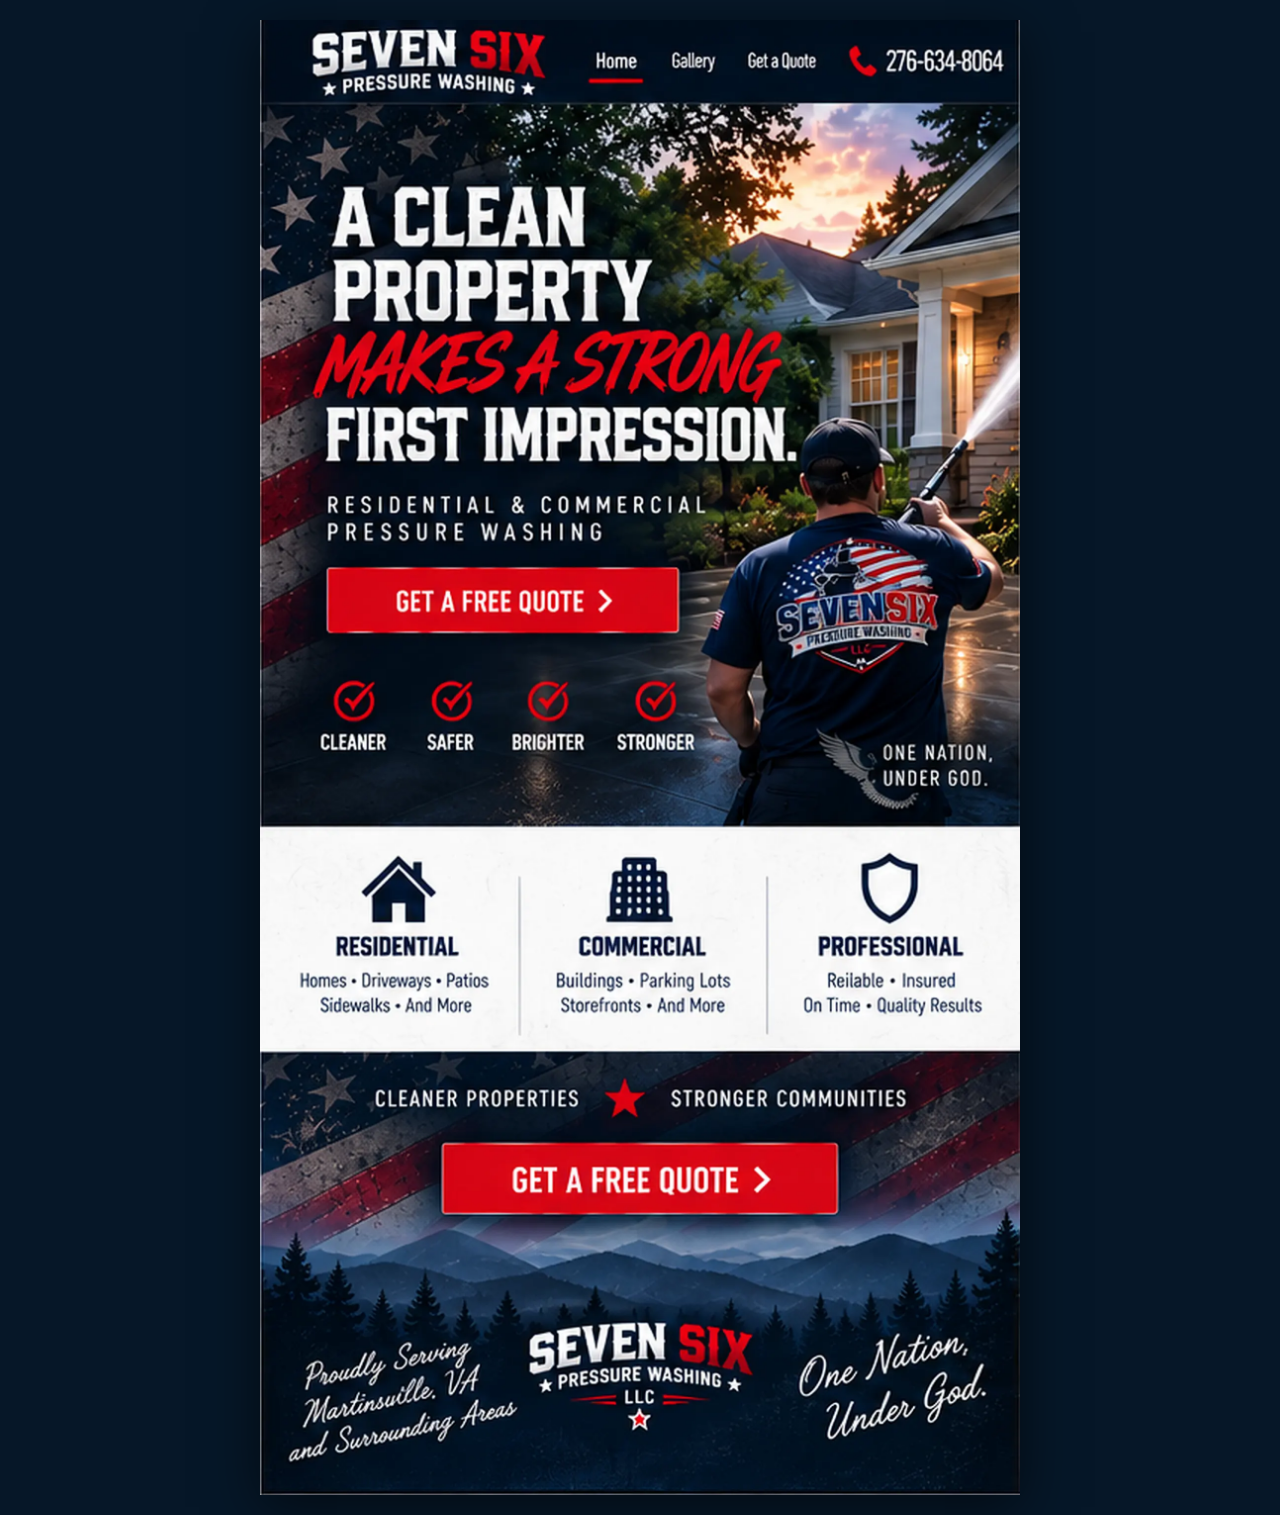
<file: index.html>
<!doctype html>
<html lang="en">
  <head>
    <meta charset="utf-8">
    <meta name="viewport" content="width=device-width, initial-scale=1">
    <meta name="description" content="Seven Six Pressure Washing LLC serves Martinsville, Virginia, and surrounding areas.">
    <title>Seven Six Pressure Washing LLC</title>
    <link rel="stylesheet" href="styles.css?v=20260911h">
  </head>
  <body>
    <main class="page-shell home-page">
      <img class="page-art" src="assets/home.webp?v=20260911c" width="512" height="994" alt="Seven Six Pressure Washing home page">

      <a class="hotspot h-logo" href="index.html" aria-label="Seven Six Pressure Washing home"></a>
      <a class="hotspot h-home" href="index.html" aria-label="Home" aria-current="page"></a>
      <a class="hotspot h-gallery" href="gallery.html" aria-label="Gallery"></a>
      <a class="hotspot h-quote" href="quote.html" aria-label="Get a Quote"></a>
      <a class="hotspot h-phone" href="tel:+12766348064" aria-label="Call 276-634-8064"></a>
      <a class="hotspot h-cta1" href="quote.html" aria-label="Get a Free Quote"></a>
      <a class="hotspot h-cta2" href="quote.html" aria-label="Get a Free Quote"></a>
    </main>
  </body>
</html>
</file>
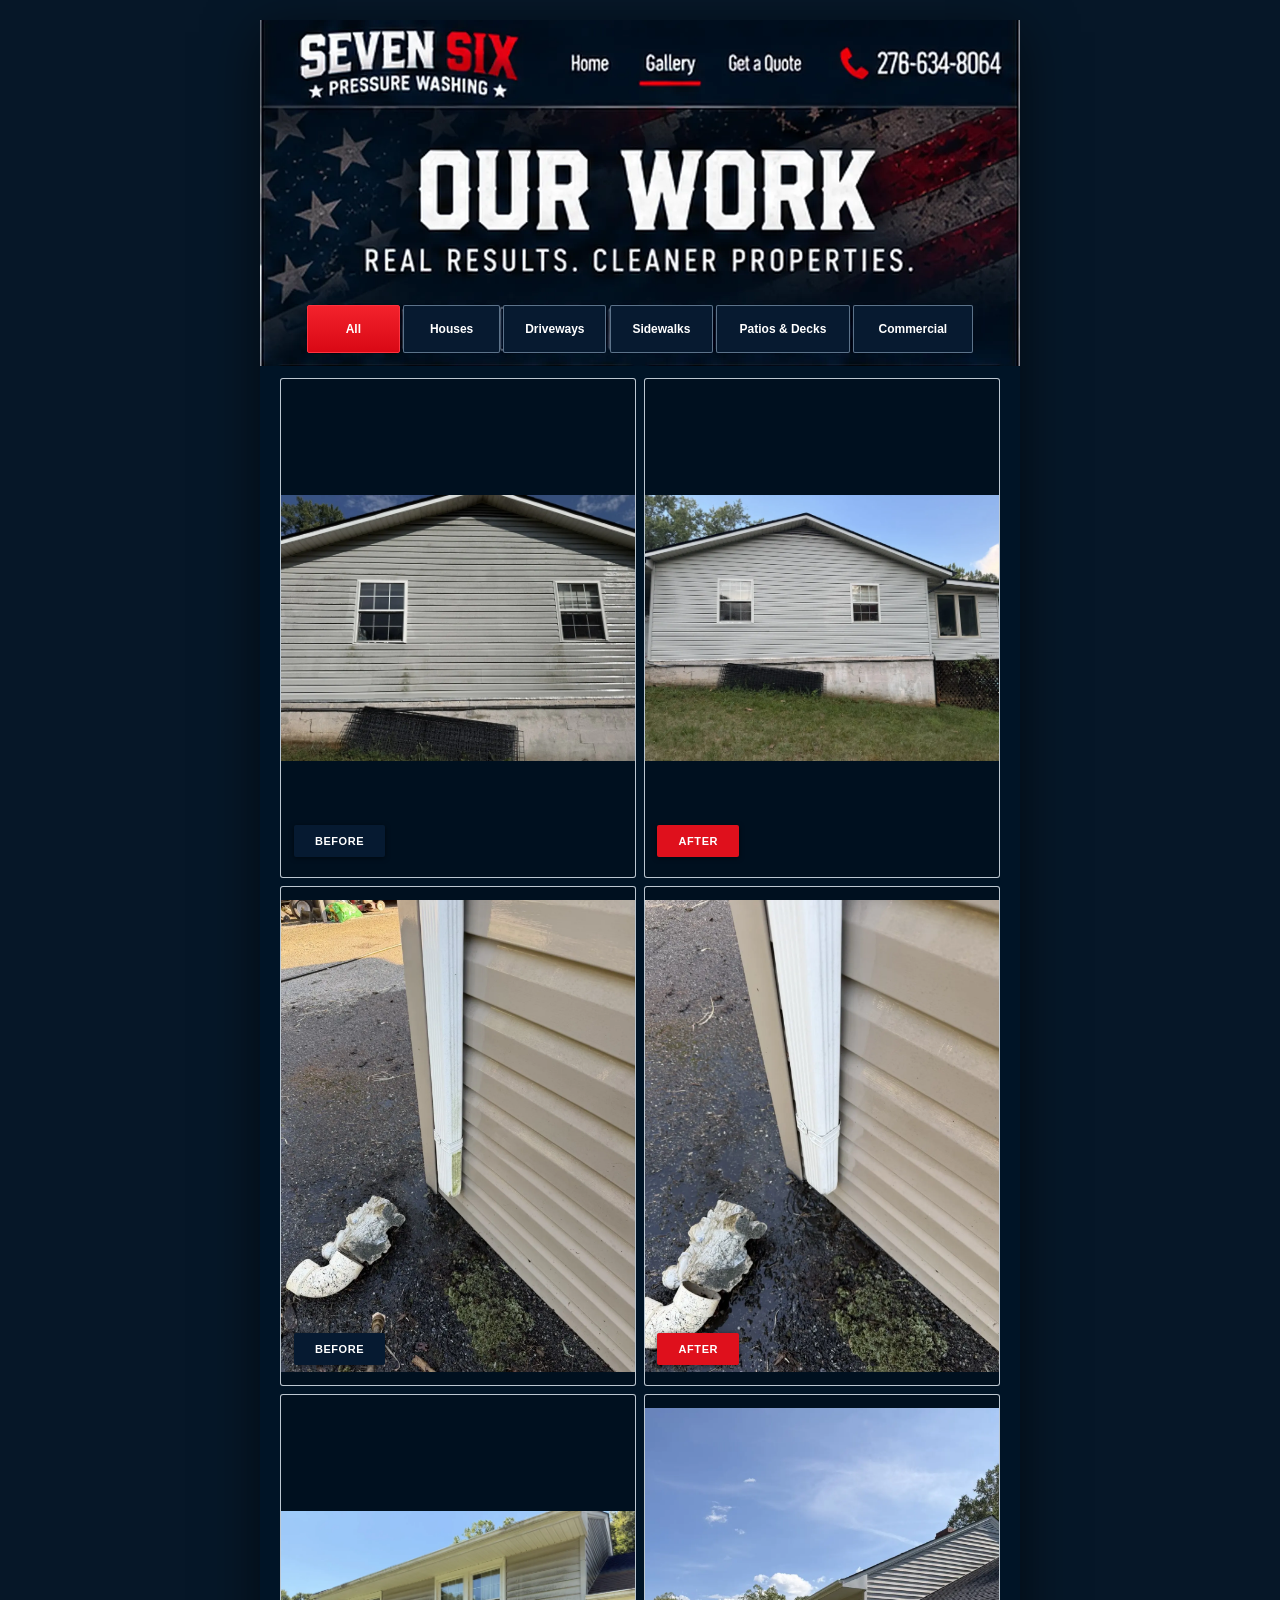
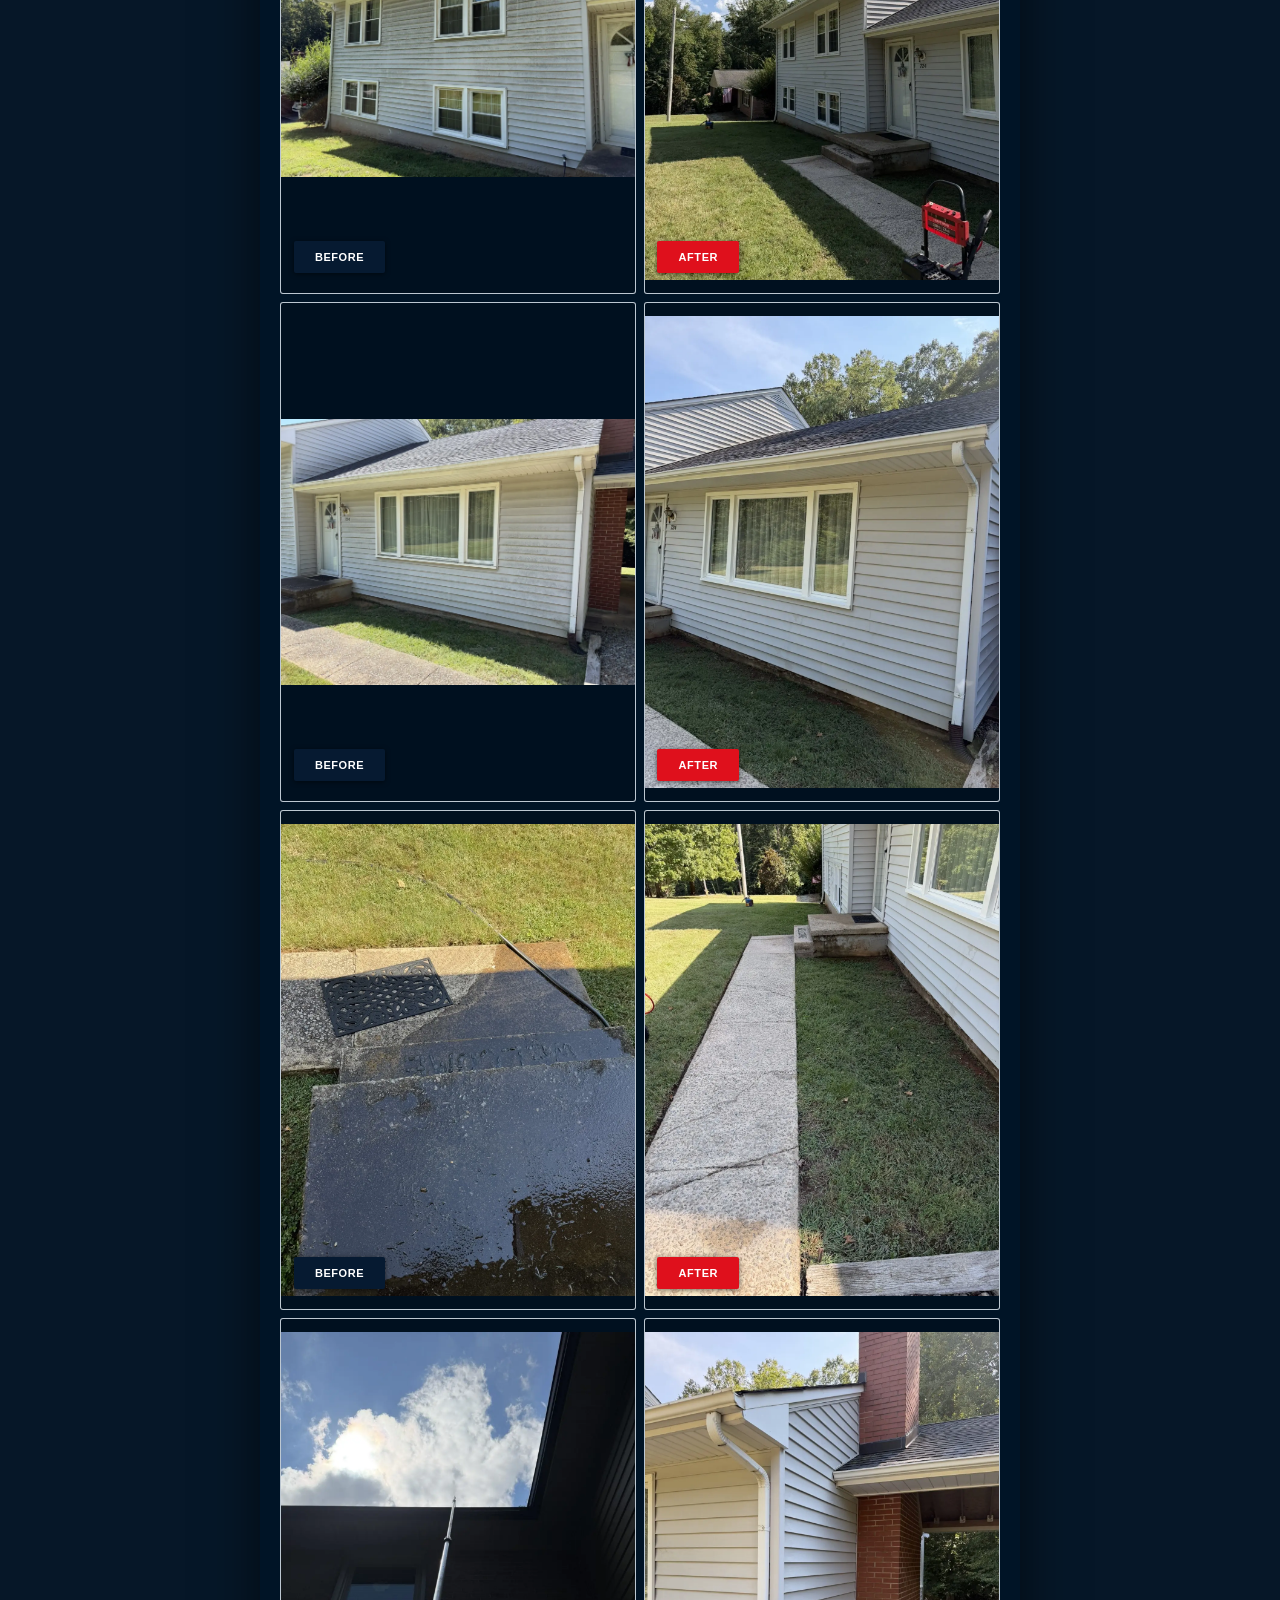
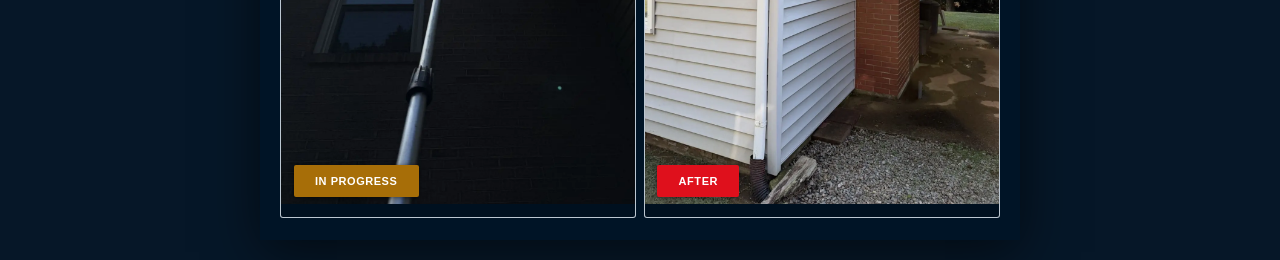
<file: gallery.html>
<!doctype html>
<html lang="en">
  <head>
    <meta charset="utf-8">
    <meta name="viewport" content="width=device-width, initial-scale=1">
    <meta name="description" content="See pressure-washing results from Seven Six Pressure Washing LLC.">
    <title>Gallery | Seven Six Pressure Washing LLC</title>
    <link rel="stylesheet" href="styles.css?v=20260911i">
    <style>
      .gallery-page {
        aspect-ratio: auto;
        min-height: 100vh;
        overflow: visible;
        padding-bottom: 18px;
        background: #001426;
      }

      .gallery-top {
        position: relative;
        width: 100%;
        aspect-ratio: 492 / 224;
        overflow: hidden;
        background: #001426;
        line-height: 0;
      }

      .gallery-top .page-art {
        position: absolute;
        z-index: 0;
        top: 0;
        left: 0;
        width: 100%;
        height: auto;
        object-fit: initial;
      }

      .gallery-top .g-logo,
      .gallery-top .g-home,
      .gallery-top .g-gallery,
      .gallery-top .g-quote,
      .gallery-top .g-phone {
        height: 25.3%;
      }

      .gallery-top .gallery-filters {
        top: 82.3%;
        height: 13.8%;
      }

      .real-gallery-grid {
        position: relative;
        z-index: 20;
        left: auto;
        top: auto;
        width: 95.7%;
        height: auto;
        margin: 8px auto 0;
        display: grid;
        grid-template-columns: repeat(2, minmax(0, 1fr));
        grid-template-rows: none;
        grid-auto-rows: clamp(250px, 66vw, 500px);
        gap: 8px;
        padding: 4px;
        background: #001426;
        line-height: 1;
      }

      .gallery-card img,
      .gallery-card.portrait img {
        width: 100%;
        height: 100%;
        object-fit: contain;
      }

      @media (min-width: 760px) {
        .real-gallery-grid {
          grid-auto-rows: 500px;
        }
      }
    </style>
  </head>
  <body>
    <main class="page-shell gallery-page">
      <section class="gallery-top" aria-label="Gallery header">
        <img class="page-art" src="assets/gallery.webp?v=20260911c" width="492" height="994" alt="Seven Six Pressure Washing before-and-after project gallery">

        <a class="hotspot g-logo" href="index.html" aria-label="Seven Six Pressure Washing home"></a>
        <a class="hotspot g-home" href="index.html" aria-label="Home"></a>
        <a class="hotspot g-gallery" href="gallery.html" aria-label="Gallery" aria-current="page"></a>
        <a class="hotspot g-quote" href="quote.html" aria-label="Get a Quote"></a>
        <a class="hotspot g-phone" href="tel:+12766348064" aria-label="Call 276-634-8064"></a>

        <div class="gallery-filters" role="group" aria-label="Filter gallery">
          <button class="gallery-filter active" type="button" data-filter="all" aria-pressed="true">All</button>
          <button class="gallery-filter" type="button" data-filter="houses" aria-pressed="false">Houses</button>
          <button class="gallery-filter" type="button" data-filter="driveways" aria-pressed="false">Driveways</button>
          <button class="gallery-filter" type="button" data-filter="sidewalks" aria-pressed="false">Sidewalks</button>
          <button class="gallery-filter" type="button" data-filter="patios" aria-pressed="false">Patios &amp; Decks</button>
          <button class="gallery-filter" type="button" data-filter="commercial" aria-pressed="false">Commercial</button>
        </div>
      </section>

      <section class="real-gallery-grid" aria-label="Recent pressure-washing projects">
        <button class="gallery-card landscape" type="button" data-category="houses" aria-label="View house siding before cleaning">
          <img src="assets/gallery/house-gable-before.webp" width="1560" height="1170" alt="House siding before pressure washing" decoding="async">
          <span class="gallery-label before">Before</span>
        </button>
        <button class="gallery-card landscape" type="button" data-category="houses" aria-label="View house siding after cleaning">
          <img src="assets/gallery/house-gable-after.webp" width="1560" height="1170" alt="House siding after pressure washing" decoding="async">
          <span class="gallery-label after">After</span>
        </button>

        <button class="gallery-card portrait" type="button" data-category="houses" aria-label="View downspout before cleaning">
          <img src="assets/gallery/downspout-before.webp" width="1170" height="1560" alt="House siding and downspout before cleaning" loading="lazy" decoding="async">
          <span class="gallery-label before">Before</span>
        </button>
        <button class="gallery-card portrait" type="button" data-category="houses" aria-label="View downspout after cleaning">
          <img src="assets/gallery/downspout-after.webp" width="1170" height="1560" alt="House siding and downspout after cleaning" loading="lazy" decoding="async">
          <span class="gallery-label after">After</span>
        </button>

        <button class="gallery-card landscape" type="button" data-category="houses" aria-label="View two-story siding before cleaning">
          <img src="assets/gallery/house-side-before.webp" width="1560" height="1170" alt="Two-story house siding before pressure washing" loading="lazy" decoding="async">
          <span class="gallery-label before">Before</span>
        </button>
        <button class="gallery-card portrait" type="button" data-category="houses" aria-label="View two-story siding after cleaning">
          <img src="assets/gallery/house-side-after.webp" width="1170" height="1560" alt="Two-story house siding after pressure washing" loading="lazy" decoding="async">
          <span class="gallery-label after">After</span>
        </button>

        <button class="gallery-card landscape" type="button" data-category="houses" aria-label="View front siding before cleaning">
          <img src="assets/gallery/house-front-before.webp" width="1560" height="1170" alt="Front of house before pressure washing" loading="lazy" decoding="async">
          <span class="gallery-label before">Before</span>
        </button>
        <button class="gallery-card portrait" type="button" data-category="houses" aria-label="View front siding after cleaning">
          <img src="assets/gallery/house-front-after.webp" width="1170" height="1560" alt="Front of house after pressure washing" loading="lazy" decoding="async">
          <span class="gallery-label after">After</span>
        </button>

        <button class="gallery-card portrait" type="button" data-category="sidewalks" aria-label="View walkway before cleaning">
          <img src="assets/gallery/walkway-before.webp" width="1170" height="1560" alt="Concrete walkway before pressure washing" loading="lazy" decoding="async">
          <span class="gallery-label before">Before</span>
        </button>
        <button class="gallery-card portrait" type="button" data-category="sidewalks" aria-label="View walkway after cleaning">
          <img src="assets/gallery/walkway-after.webp" width="1170" height="1560" alt="Concrete walkway after pressure washing" loading="lazy" decoding="async">
          <span class="gallery-label after">After</span>
        </button>

        <button class="gallery-card portrait" type="button" data-category="houses" aria-label="View pressure washing in progress">
          <img src="assets/gallery/washing-in-progress.webp" width="1170" height="1560" alt="Pressure washing a house in progress" loading="lazy" decoding="async">
          <span class="gallery-label progress">In Progress</span>
        </button>
        <button class="gallery-card portrait" type="button" data-category="houses" aria-label="View clean house corner">
          <img src="assets/gallery/house-corner-after.webp" width="1170" height="1560" alt="House corner and siding after pressure washing" loading="lazy" decoding="async">
          <span class="gallery-label after">After</span>
        </button>
      </section>

      <div id="galleryLightbox" class="gallery-lightbox" role="dialog" aria-modal="true" aria-label="Gallery photo viewer" aria-hidden="true">
        <button class="gallery-lightbox-close" type="button" aria-label="Close photo viewer">&times;</button>
        <img id="galleryLightboxImage" alt="">
        <p id="galleryLightboxCaption"></p>
      </div>
    </main>
    <script src="script.js?v=20260911i"></script>
  </body>
</html>
</file>
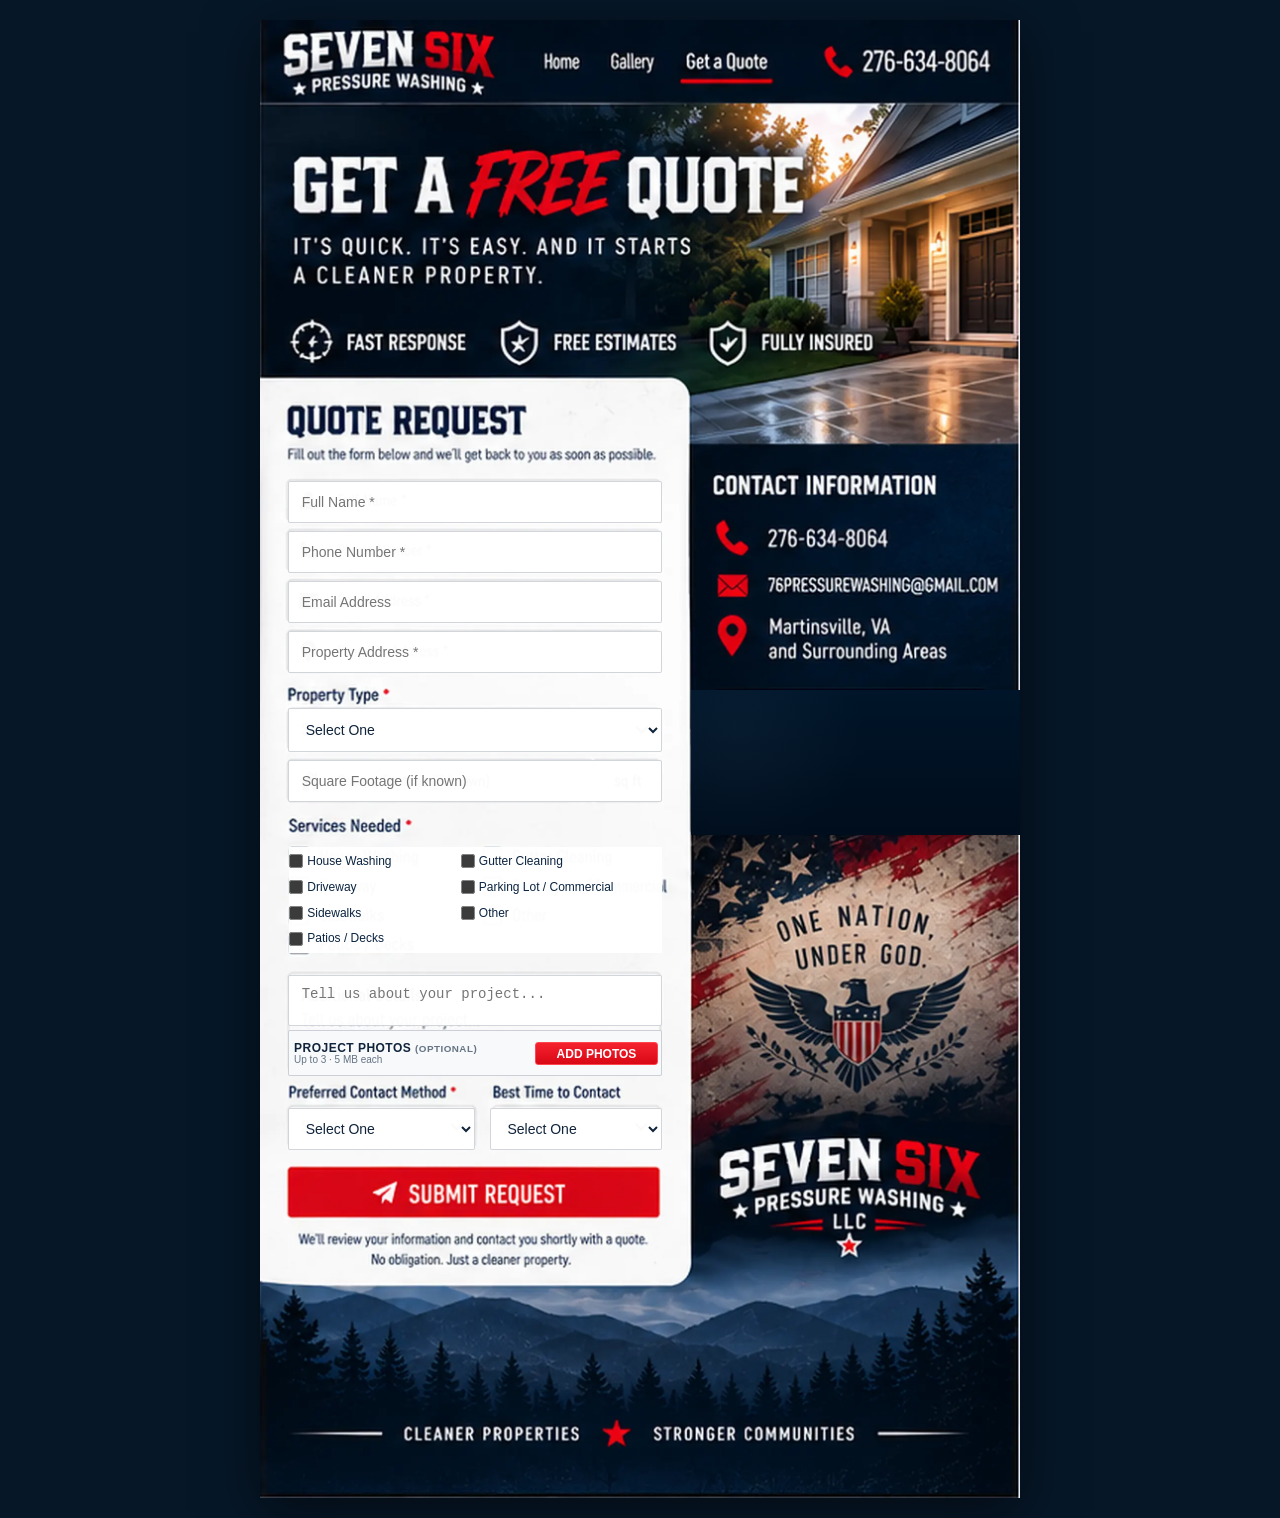
<file: quote.html>
<!doctype html>
<html lang="en">
  <head>
    <meta charset="utf-8">
    <meta name="viewport" content="width=device-width, initial-scale=1">
    <meta name="description" content="Request a free pressure-washing quote from Seven Six Pressure Washing LLC.">
    <title>Get a Quote | Seven Six Pressure Washing LLC</title>
    <link rel="stylesheet" href="styles.css?v=20260911h">
  </head>
  <body>
    <main class="page-shell quote-page">
      <img class="page-art" src="assets/quote.webp?v=20260911c" width="511" height="994" alt="Seven Six Pressure Washing quote page">

      <a class="hotspot q-logo" href="index.html" aria-label="Seven Six Pressure Washing home"></a>
      <a class="hotspot q-home" href="index.html" aria-label="Home"></a>
      <a class="hotspot q-gallery" href="gallery.html" aria-label="Gallery"></a>
      <a class="hotspot q-quote" href="quote.html" aria-label="Get a Quote" aria-current="page"></a>
      <a class="hotspot q-phone" href="tel:+12766348064" aria-label="Call 276-634-8064"></a>
      <a class="hotspot q-contact-phone" href="tel:+12766348064" aria-label="Call 276-634-8064"></a>
      <a class="hotspot q-email" href="mailto:76pressurewashing@gmail.com" aria-label="Email 76pressurewashing@gmail.com"></a>

      <div class="hours-cover" aria-hidden="true"></div>

      <form id="quoteForm" class="overlay-form">
        <label class="honeypot" for="website">Leave this field blank</label>
        <input id="website" class="honeypot" name="website" type="text" tabindex="-1" autocomplete="off">

        <label class="sr-only" for="name">Full name</label>
        <input id="name" class="qf qf-name" name="name" autocomplete="name" placeholder="Full Name *" required>

        <label class="sr-only" for="phone">Phone number</label>
        <input id="phone" class="qf qf-phone" name="phone" type="tel" autocomplete="tel" placeholder="Phone Number *" required>

        <label class="sr-only" for="email">Email address</label>
        <input id="email" class="qf qf-email" name="email" type="email" autocomplete="email" placeholder="Email Address">

        <label class="sr-only" for="address">Property address</label>
        <input id="address" class="qf qf-address" name="address" autocomplete="street-address" placeholder="Property Address *" required>

        <label class="sr-only" for="propertyType">Property type</label>
        <select id="propertyType" class="qf qf-type" name="propertyType" required>
          <option value="">Select One</option>
          <option>Residential</option>
          <option>Commercial</option>
          <option>Other</option>
        </select>

        <label class="sr-only" for="squareFeet">Square footage, if known</label>
        <input id="squareFeet" class="qf qf-sqft" name="squareFeet" type="number" min="0" inputmode="numeric" placeholder="Square Footage (if known)">

        <fieldset class="q-checks">
          <legend class="sr-only">Services needed</legend>
          <label><input type="checkbox" name="services" value="House Washing"> House Washing</label>
          <label><input type="checkbox" name="services" value="Gutter Cleaning"> Gutter Cleaning</label>
          <label><input type="checkbox" name="services" value="Driveway"> Driveway</label>
          <label><input type="checkbox" name="services" value="Parking Lot / Commercial"> Parking Lot / Commercial</label>
          <label><input type="checkbox" name="services" value="Sidewalks"> Sidewalks</label>
          <label><input type="checkbox" name="services" value="Other"> Other</label>
          <label><input type="checkbox" name="services" value="Patios / Decks"> Patios / Decks</label>
        </fieldset>

        <label class="sr-only" for="details">Additional details</label>
        <textarea id="details" class="qf qf-details" name="details" placeholder="Tell us about your project..."></textarea>

        <div class="photo-upload">
          <div class="photo-title">PROJECT PHOTOS <span>(OPTIONAL)</span></div>
          <input id="photos" class="photo-input" name="photos" type="file" accept="image/jpeg,image/png,image/webp" multiple>
          <label class="photo-button" for="photos">ADD PHOTOS</label>
          <div id="photoSelection" class="photo-selection" aria-live="polite">Up to 3 · 5 MB each</div>
        </div>

        <label class="sr-only" for="contactMethod">Preferred contact method</label>
        <select id="contactMethod" class="qf qf-contact" name="contactMethod">
          <option value="">Select One</option>
          <option>Phone Call</option>
          <option>Text Message</option>
          <option>Email</option>
        </select>

        <label class="sr-only" for="bestTime">Best time to contact</label>
        <select id="bestTime" class="qf qf-time" name="bestTime">
          <option value="">Select One</option>
          <option>Morning</option>
          <option>Afternoon</option>
          <option>Evening</option>
          <option>Anytime</option>
        </select>

        <button class="q-submit" type="submit" aria-label="Submit quote request"></button>
        <div id="status" class="q-status" aria-live="polite"></div>
      </form>

      <script src="script.js?v=20260911h"></script>
    </main>
  </body>
</html>
</file>
<file: styles.css>
:root {
  color-scheme: dark;
  --navy: #061728;
  --navy-deep: #00101f;
  --red: #ed111d;
}

* {
  box-sizing: border-box;
}

html,
body {
  margin: 0;
  min-height: 100%;
  background: var(--navy);
  font-family: Arial, Helvetica, sans-serif;
}

.page-shell {
  position: relative;
  width: min(100vw, 760px);
  margin: 0 auto;
  overflow: hidden;
  background: var(--navy);
  line-height: 0;
}

.home-page {
  aspect-ratio: 512 / 994;
}

.gallery-page {
  aspect-ratio: 492 / 994;
}

.quote-page {
  aspect-ratio: 511 / 994;
}

.page-art {
  display: block;
  width: 100%;
  height: 100%;
  object-fit: fill;
}

.hotspot {
  position: absolute;
  z-index: 30;
  display: block;
  border-radius: 3px;
}

.hotspot:focus-visible,
.gallery-filter:focus-visible,
.qf:focus-visible,
.q-checks input:focus-visible,
.photo-input:focus-visible + .photo-button,
.q-submit:focus-visible {
  outline: 3px solid #fff;
  outline-offset: -3px;
  box-shadow: 0 0 0 2px var(--red);
}

/* Home navigation and quote buttons */
.h-logo { left: 3%; top: 0; width: 35%; height: 5.7%; }
.h-home { left: 41.5%; top: 0; width: 10.5%; height: 5.7%; }
.h-gallery { left: 52%; top: 0; width: 10%; height: 5.7%; }
.h-quote { left: 62%; top: 0; width: 14%; height: 5.7%; }
.h-phone { left: 76%; top: 0; width: 24%; height: 5.7%; }
.h-cta1 { left: 8.9%; top: 37.1%; width: 46.2%; height: 4.5%; }
.h-cta2 { left: 24.1%; top: 76.1%; width: 52%; height: 4.9%; }

/* Gallery navigation */
.g-logo { left: 2%; top: 0; width: 35%; height: 5.7%; }
.g-home { left: 38.5%; top: 0; width: 10%; height: 5.7%; }
.g-gallery { left: 48.5%; top: 0; width: 12%; height: 5.7%; }
.g-quote { left: 60.5%; top: 0; width: 16%; height: 5.7%; }
.g-phone { left: 76.5%; top: 0; width: 23.5%; height: 5.7%; }

.gallery-filters {
  position: absolute;
  z-index: 25;
  left: 6.15%;
  top: 18.55%;
  width: 87.65%;
  height: 3.1%;
  display: grid;
  grid-template-columns: 14% 14.5% 15.5% 15.5% 20% 18%;
  gap: 0.5%;
  line-height: 1;
}

.gallery-filter {
  min-width: 0;
  padding: 0;
  border: 1px solid rgba(154, 179, 203, 0.58);
  border-radius: 2px;
  background: #071a30;
  color: #fff;
  font: 700 clamp(7px, 1.55vw, 12px) / 1 "Arial Narrow", Arial, sans-serif;
  cursor: pointer;
}

.gallery-filter.active {
  border-color: #ff3340;
  background: linear-gradient(#f3222c, #d90815);
}

.gallery-card {
  position: relative;
  min-width: 0;
  min-height: 0;
  overflow: hidden;
  padding: 0;
  border: 1px solid rgba(230, 239, 248, 0.82);
  border-radius: 3px;
  background: #00101f;
  color: #fff;
  cursor: zoom-in;
  pointer-events: auto;
  transition: opacity 160ms ease, filter 160ms ease, border-color 160ms ease;
}

.real-gallery-grid {
  position: absolute;
  z-index: 20;
  left: 2.15%;
  top: 22.45%;
  width: 95.7%;
  height: 60.65%;
  display: grid;
  grid-template-columns: repeat(3, minmax(0, 1fr));
  grid-template-rows: repeat(4, minmax(0, 1fr));
  gap: 0.7%;
  padding: 0.55%;
  background: #001426;
  line-height: 1;
}

.gallery-card img {
  display: block;
  width: 100%;
  height: 100%;
  object-fit: cover;
}

.gallery-card.portrait img {
  object-fit: contain;
}

.gallery-card:hover,
.gallery-card:focus-visible {
  border-color: #ff3340;
}

.gallery-card.dimmed {
  opacity: 0.12;
  filter: grayscale(0.8);
}

.gallery-label {
  position: absolute;
  left: 3.5%;
  bottom: 4%;
  padding: 3% 6%;
  border-radius: 2px;
  color: #fff;
  font: 800 clamp(7px, 1.45vw, 11px) / 1 "Arial Narrow", Arial, sans-serif;
  letter-spacing: 0.05em;
  text-transform: uppercase;
  box-shadow: 0 1px 5px rgba(0, 0, 0, 0.55);
}

.gallery-label.before {
  background: #061a31;
}

.gallery-label.after {
  background: #df101c;
}

.gallery-label.progress {
  background: #a76e08;
}

.gallery-lightbox {
  position: fixed;
  z-index: 1000;
  inset: 0;
  display: none;
  width: 100vw;
  height: 100vh;
  padding: 48px 16px 16px;
  overflow: hidden;
  border: 0;
  background: rgba(0, 8, 18, 0.94);
  color: #fff;
  line-height: 1.25;
}

.gallery-lightbox.open {
  display: grid;
  grid-template-rows: minmax(0, 1fr) auto;
  gap: 10px;
  justify-items: center;
  align-items: center;
}

.gallery-lightbox img {
  display: block;
  max-width: 100%;
  max-height: calc(100vh - 100px);
  object-fit: contain;
  border: 1px solid rgba(255, 255, 255, 0.42);
  border-radius: 4px;
  box-shadow: 0 18px 60px rgba(0, 0, 0, 0.72);
}

.gallery-lightbox p {
  margin: 10px 34px 0;
  color: #fff;
  font-size: 14px;
  text-align: center;
}

.gallery-lightbox-close {
  position: absolute;
  z-index: 2;
  top: 8px;
  right: 8px;
  width: 34px;
  height: 34px;
  padding: 0;
  border: 1px solid rgba(255, 255, 255, 0.65);
  border-radius: 50%;
  background: rgba(0, 16, 31, 0.9);
  color: #fff;
  font: 700 26px / 30px Arial, sans-serif;
  cursor: pointer;
}

body.gallery-lightbox-open {
  overflow: hidden;
}

/* Quote navigation and contact links */
.q-logo { left: 2%; top: 0; width: 35%; height: 5.7%; }
.q-home { left: 37%; top: 0; width: 10%; height: 5.7%; }
.q-gallery { left: 46.5%; top: 0; width: 12%; height: 5.7%; }
.q-quote { left: 57.5%; top: 0; width: 17%; height: 5.7%; }
.q-phone { left: 74%; top: 0; width: 26%; height: 5.7%; }
.q-contact-phone { left: 59%; top: 32.8%; width: 37%; height: 3.6%; }
.q-email { left: 59%; top: 36.4%; width: 40%; height: 3.6%; }

.hours-cover {
  position: absolute;
  z-index: 12;
  left: 56.75%;
  top: 45.35%;
  width: 43.25%;
  height: 9.8%;
  background:
    radial-gradient(circle at 14% 25%, rgba(34, 58, 80, 0.22), transparent 42%),
    linear-gradient(180deg, #001529 0%, #000d1c 100%);
}

.overlay-form {
  position: absolute;
  z-index: 25;
  inset: 0;
  margin: 0;
  border: 0;
  line-height: 1.15;
  pointer-events: none;
}

.qf,
.q-checks,
.photo-upload,
.q-submit,
.q-status {
  position: absolute;
  pointer-events: auto;
}

.qf {
  min-width: 0;
  border: 1px solid rgba(7, 25, 45, 0.18);
  border-radius: 2px;
  background: rgba(255, 255, 255, 0.97);
  color: #10243b;
  font-size: clamp(8px, 2.05vw, 14px);
  line-height: normal;
  outline: none;
  padding: 0 1.7%;
}

.qf:focus {
  border-color: var(--red);
  box-shadow: inset 0 0 0 1px var(--red);
}

.qf-name { left: 3.65%; top: 31.15%; width: 49.2%; height: 2.85%; }
.qf-phone { left: 3.65%; top: 34.55%; width: 49.2%; height: 2.85%; }
.qf-email { left: 3.65%; top: 37.95%; width: 49.2%; height: 2.85%; }
.qf-address { left: 3.65%; top: 41.35%; width: 49.2%; height: 2.85%; }
.qf-type { left: 3.65%; top: 46.55%; width: 49.2%; height: 2.95%; padding-right: 1%; }
.qf-sqft { left: 3.65%; top: 50.05%; width: 49.2%; height: 2.85%; }

.q-checks {
  left: 3.75%;
  top: 55.95%;
  width: 49.1%;
  height: 7.15%;
  display: grid;
  grid-template-columns: 1fr 1.2fr;
  grid-template-rows: repeat(4, 1fr);
  column-gap: 1.3%;
  margin: 0;
  padding: 0.15% 0.1%;
  border: 0;
  background: rgba(255, 255, 255, 0.98);
  color: #0b2440;
  font-size: clamp(7px, 1.7vw, 12px);
  line-height: 1.05;
}

.q-checks label {
  display: flex;
  align-items: center;
  min-width: 0;
  white-space: nowrap;
}

.q-checks input {
  width: clamp(8px, 2.1vw, 14px);
  height: clamp(8px, 2.1vw, 14px);
  margin: 0 4px 0 0;
  accent-color: var(--red);
}

.qf-details {
  left: 3.65%;
  top: 64.6%;
  width: 49.2%;
  height: 3.45%;
  padding-top: 1.3%;
  resize: none;
}

.photo-upload {
  left: 3.65%;
  top: 68.35%;
  width: 49.2%;
  height: 3.1%;
  display: grid;
  grid-template-columns: minmax(0, 1fr) 34%;
  grid-template-rows: auto auto;
  column-gap: 2%;
  align-content: center;
  padding: 0.25% 0.3% 0.2% 0.7%;
  border: 1px solid rgba(7, 25, 45, 0.18);
  border-radius: 2px;
  background: rgba(247, 249, 251, 0.98);
  color: #10243b;
  text-align: left;
}

.photo-title {
  grid-column: 1;
  grid-row: 1;
  align-self: end;
  font: 800 clamp(7px, 1.7vw, 12px) / 1 "Arial Narrow", Arial, sans-serif;
  letter-spacing: 0.04em;
}

.photo-title span {
  color: #667484;
  font-size: 0.82em;
}

.photo-input {
  position: absolute;
  width: 1px;
  height: 1px;
  overflow: hidden;
  clip: rect(0, 0, 0, 0);
  white-space: nowrap;
}

.photo-button {
  grid-column: 2;
  grid-row: 1 / 3;
  display: flex;
  align-items: center;
  justify-content: center;
  min-height: 0;
  border: 1px solid #ff4650;
  border-radius: 3px;
  background: linear-gradient(#f5222e, #d90815);
  color: #fff;
  font: 800 clamp(7px, 1.65vw, 12px) / 1 Arial, sans-serif;
  cursor: pointer;
}

.photo-button:hover {
  background: #ff2935;
}

.photo-selection {
  grid-column: 1;
  grid-row: 2;
  align-self: start;
  min-height: 1em;
  overflow: hidden;
  color: #667484;
  font-size: clamp(6px, 1.35vw, 10px);
  line-height: 1.1;
  text-overflow: ellipsis;
  white-space: nowrap;
}

.photo-selection.error {
  color: #c50d18;
  font-weight: 700;
}

.qf-contact { left: 3.65%; top: 73.6%; width: 24.7%; height: 2.85%; padding-right: 0.5%; }
.qf-time { left: 30.2%; top: 73.6%; width: 22.65%; height: 2.85%; padding-right: 0.5%; }

.q-submit {
  left: 3.65%;
  top: 77.55%;
  width: 49.2%;
  height: 3.5%;
  border: 0;
  border-radius: 2px;
  background: transparent;
  cursor: pointer;
}

.q-submit:hover,
.q-submit:focus-visible {
  background: rgba(255, 255, 255, 0.08);
}

.q-status {
  left: 3.65%;
  top: 81.25%;
  width: 49.2%;
  min-height: 3.4%;
  display: none;
  padding: 0.7%;
  border-radius: 2px;
  background: #fff;
  color: #10243b;
  font-size: clamp(7px, 1.55vw, 11px);
  line-height: 1.2;
  text-align: center;
}

.q-status.show {
  display: flex;
  align-items: center;
  justify-content: center;
}

.sr-only {
  position: absolute !important;
  width: 1px !important;
  height: 1px !important;
  padding: 0 !important;
  margin: -1px !important;
  overflow: hidden !important;
  clip: rect(0, 0, 0, 0) !important;
  white-space: nowrap !important;
  border: 0 !important;
}

.honeypot {
  position: absolute !important;
  left: -9999px !important;
  width: 1px !important;
  height: 1px !important;
  opacity: 0 !important;
  pointer-events: none !important;
}

@media (min-width: 761px) {
  body {
    padding: 20px 0;
  }

  .page-shell {
    box-shadow: 0 12px 50px rgba(0, 0, 0, 0.55);
  }
}

@media (prefers-reduced-motion: reduce) {
  .gallery-card {
    transition: none;
  }
}
</file>
